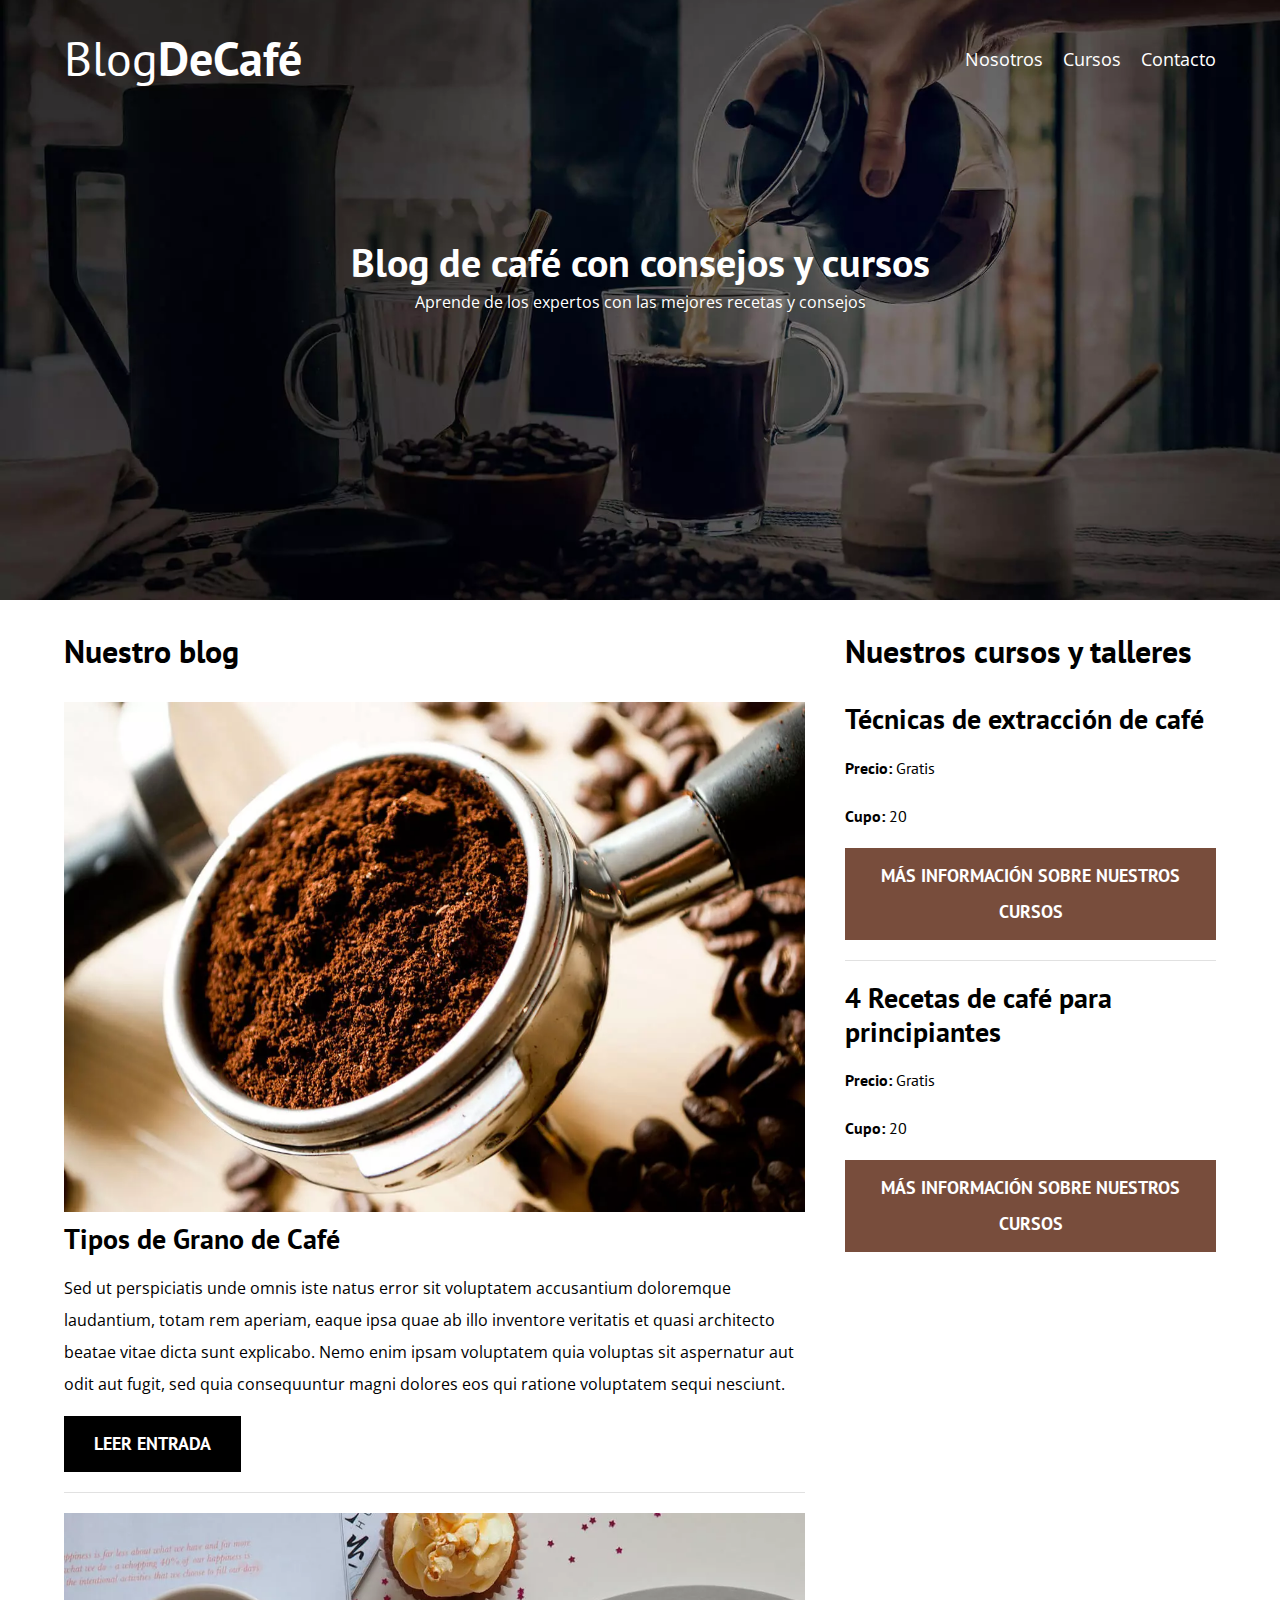
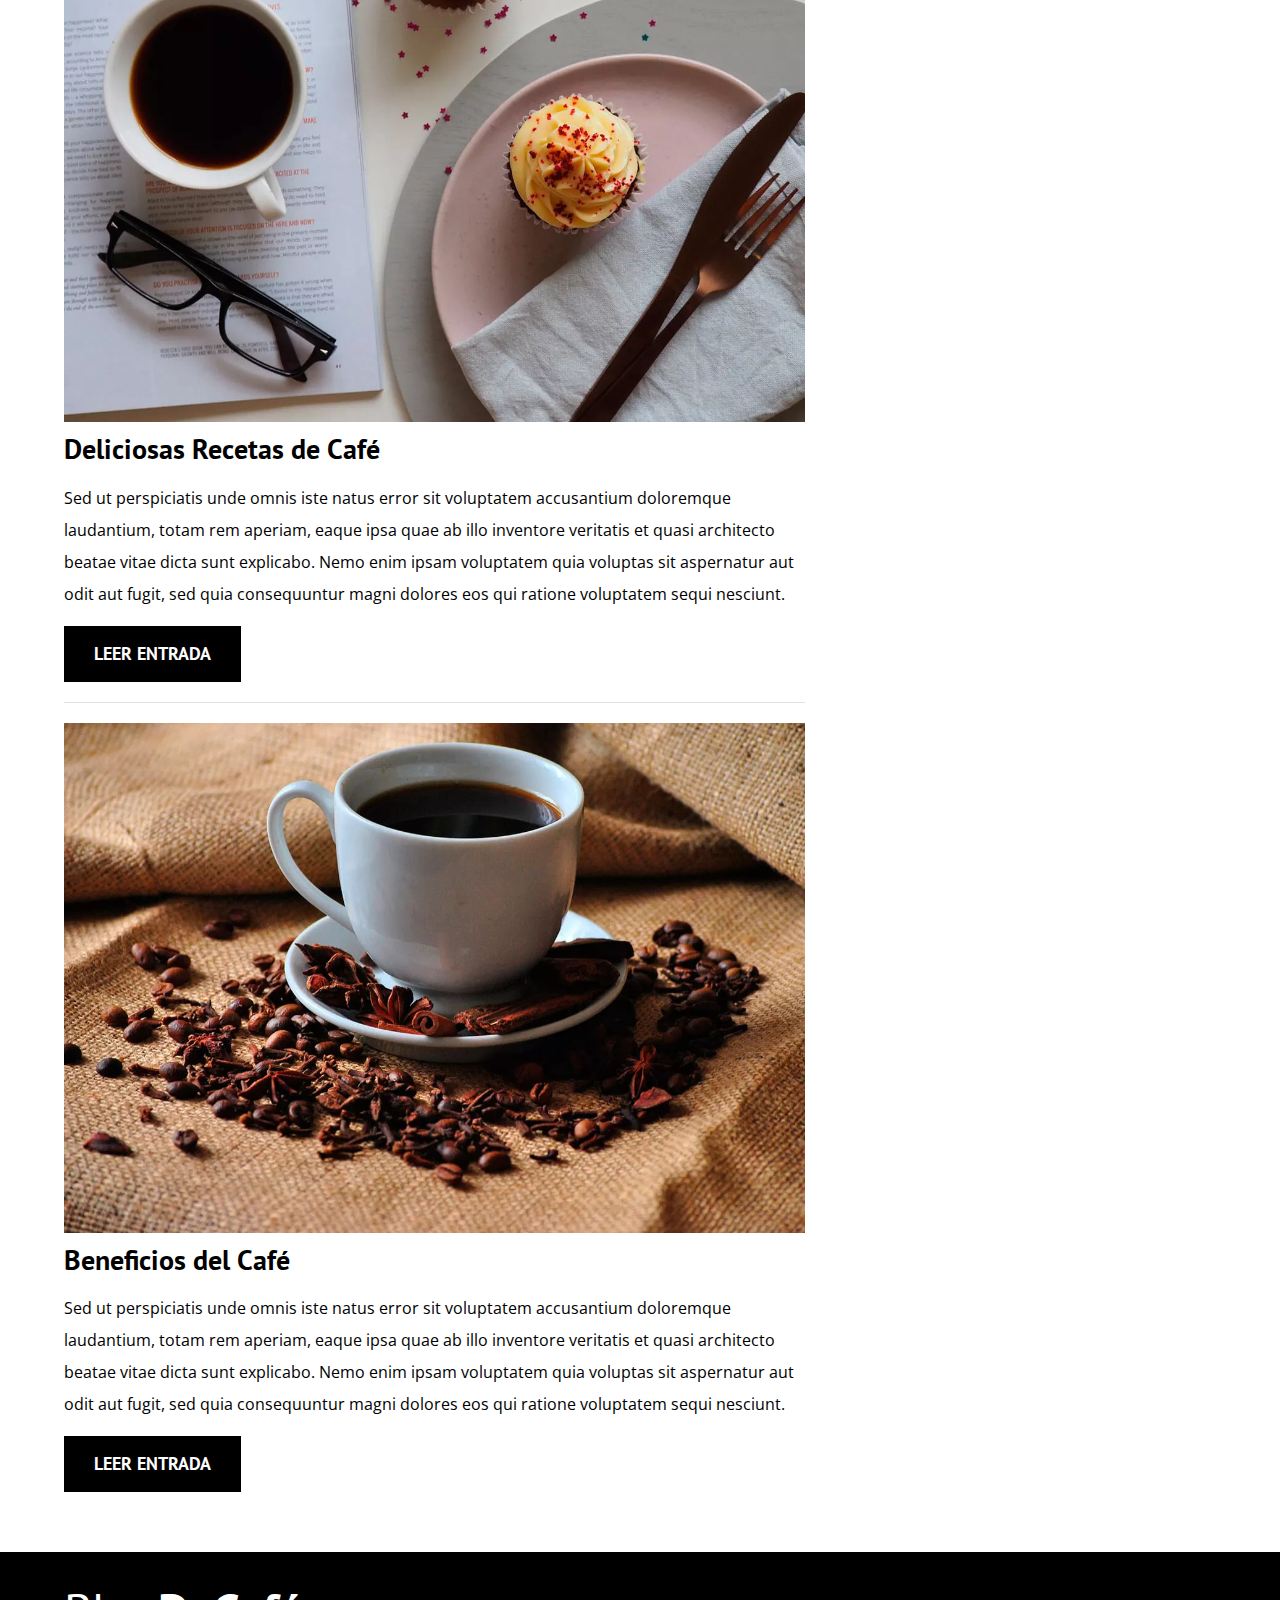
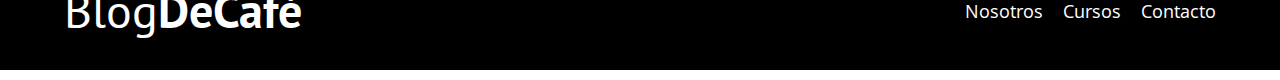
<file: index.html>
<!DOCTYPE html>
<html lang="en">
<head>
    <meta charset="UTF-8">
    <meta name="viewport" content="width=device-width, initial-scale=1.0">
    <title>BlogDeCafé</title>
    <meta name="description" content="Pagina web de blog de café sobre nuestros cursos">
    
    <link rel="preconnect" href="https://fonts.googleapis.com">
<link rel="preconnect" href="https://fonts.gstatic.com" crossorigin>
<link href="https://fonts.googleapis.com/css2?family=Open+Sans&family=PT+Sans:wght@400;700&display=swap" rel="stylesheet">

<!-- Prefetch -->
<link rel="prefetch" href="nosotros.html" as="document">

<!-- Preloads -->
<link rel="preload" href="css/normalize.css" as="style">
<link rel="stylesheet" href="/css/normalize.css">

<link rel="preload" href="https://fonts.googleapis.com/css2?family=Open+Sans&family=PT+Sans:wght@400;700&display=swap" crossorigin="crossorigin" as="font">

<link rel="preload" href="/css/style.css" as="style">
<link rel="stylesheet" href="/css/style.css">
</head>
<body>
    <header class="header">

        <div class="contenedor">
            <div class="barra">
                <a class="logo" href="index.html">
                    <h1 class="logo__nombre no-margin centrar-texto">Blog<span class="logo__bold">DeCafé</span></h1>
                </a>

                <nav class="navegacion">
                    <a href="nosotros.html" class="navegacion__enlace">Nosotros</a>
                    <a href="cursos.html" class="navegacion__enlace">Cursos</a>
                    <a href="contacto.html" class="navegacion__enlace">Contacto</a>
                </nav>
            </div>
        </div>

        <div class="header__texto">
            <h2 class="no-margin">Blog de café con consejos y cursos</h2>
            <p class="no-margin">Aprende de los expertos con las mejores recetas y consejos</class>
        </div>

    </header>

    <div class="contenedor contenido-principal">
        <main class="blog">
            <h3>Nuestro blog</h3>

            <article class="entrada">
                <div class="entrada__imagen">
                    <picture>
                        <source loading="lazy" srcset="img/blog1.webp" type="image/webp">
                        <img loading="lazy" src="img/blog1.jpg" alt="imagen blog">
                    </picture>
                </div>
                
                <div class="entrada__contenido">
                    <h4 class="no-margin">Tipos de Grano de Café</h4>
                    <p>Sed ut perspiciatis unde omnis iste natus error sit voluptatem accusantium doloremque laudantium, totam rem aperiam, eaque ipsa quae ab illo inventore veritatis et quasi architecto beatae vitae dicta sunt explicabo. Nemo enim ipsam voluptatem quia voluptas sit aspernatur aut odit aut fugit, sed quia consequuntur magni dolores eos qui ratione voluptatem sequi nesciunt.</p>
                    <a href="entrada.html" class="boton boton--primario">Leer entrada</a>
                </div>
            </article>

            <article class="entrada">
                <div class="entrada__imagen">
                    <picture>
                        <source loading="lazy" srcset="img/blog2.webp" type="image/webp">
                        <img loading="lazy" src="img/blog2.jpg" alt="imagen blog">
                    </picture>
                </div>
                
                <div class="entrada__contenido">
                    <h4 class="no-margin">Deliciosas Recetas de Café</h4>
                    <p>Sed ut perspiciatis unde omnis iste natus error sit voluptatem accusantium doloremque laudantium, totam rem aperiam, eaque ipsa quae ab illo inventore veritatis et quasi architecto beatae vitae dicta sunt explicabo. Nemo enim ipsam voluptatem quia voluptas sit aspernatur aut odit aut fugit, sed quia consequuntur magni dolores eos qui ratione voluptatem sequi nesciunt.</p>
                    <a href="entrada.html" class="boton boton--primario">Leer entrada</a>
                </div>
            </article>

            <article class="entrada">
                <div class="entrada__imagen">
                    <picture>
                        <source loading="lazy"  srcset="img/blog3.webp" type="image/webp">
                        <img loading="lazy" src="img/blog3.jpg" alt="imagen blog">
                    </picture>
                </div>
                
                <div class="entrada__contenido">
                    <h4 class="no-margin">Beneficios del Café</h4>
                    <p>Sed ut perspiciatis unde omnis iste natus error sit voluptatem accusantium doloremque laudantium, totam rem aperiam, eaque ipsa quae ab illo inventore veritatis et quasi architecto beatae vitae dicta sunt explicabo. Nemo enim ipsam voluptatem quia voluptas sit aspernatur aut odit aut fugit, sed quia consequuntur magni dolores eos qui ratione voluptatem sequi nesciunt.</p>
                    <a href="entrada.html" class="boton boton--primario">Leer entrada</a>
                </div>
            </article>

        </main>
        <aside class="sidebar">
            <h3>Nuestros cursos y talleres</h3>
            <ul class="cursos no-padding">
                <li class="widget-curso">
                    <h4 class="no-margin">Técnicas de extracción de café</h4>
                    <p class="widget-curso__label">Precio: <span class="widget-curso__info">Gratis</span></p>
                    <p class="widget-curso__label">Cupo: <span class="widget-curso__info">20</span></p>
                    <a href="taller.html" class="boton boton--secundario">Más información sobre nuestros cursos</a>
                </li>
                <li class="widget-curso">
                    <h4 class="no-margin">4 Recetas de café para principiantes</h4>
                    <p class="widget-curso__label">Precio: <span class="widget-curso__info">Gratis</span></p>
                    <p class="widget-curso__label">Cupo: <span class="widget-curso__info">20</span></p>
                    <a href="taller.html" class="boton boton--secundario">Más información sobre nuestros cursos</a>
                </li>
            </ul>
        </aside>
    </div>
    <footer class="footer">
        <div class="contenedor">
            <div class="barra">
                <a class="logo" href="index.html">
                    <h1 class="logo__nombre no-margin centrar-texto">Blog<span class="logo__bold">DeCafé</span></h1>
                </a>

                <nav class="navegacion">
                    <a href="nosotros.html" class="navegacion__enlace">Nosotros</a>
                    <a href="cursos.html" class="navegacion__enlace">Cursos</a>
                    <a href="contacto.html" class="navegacion__enlace">Contacto</a>
                </navcla>
            </div>
        </div>

    </footer>

    <script src="js/mordernizr.js"></script>
</body>
</html>
</file>
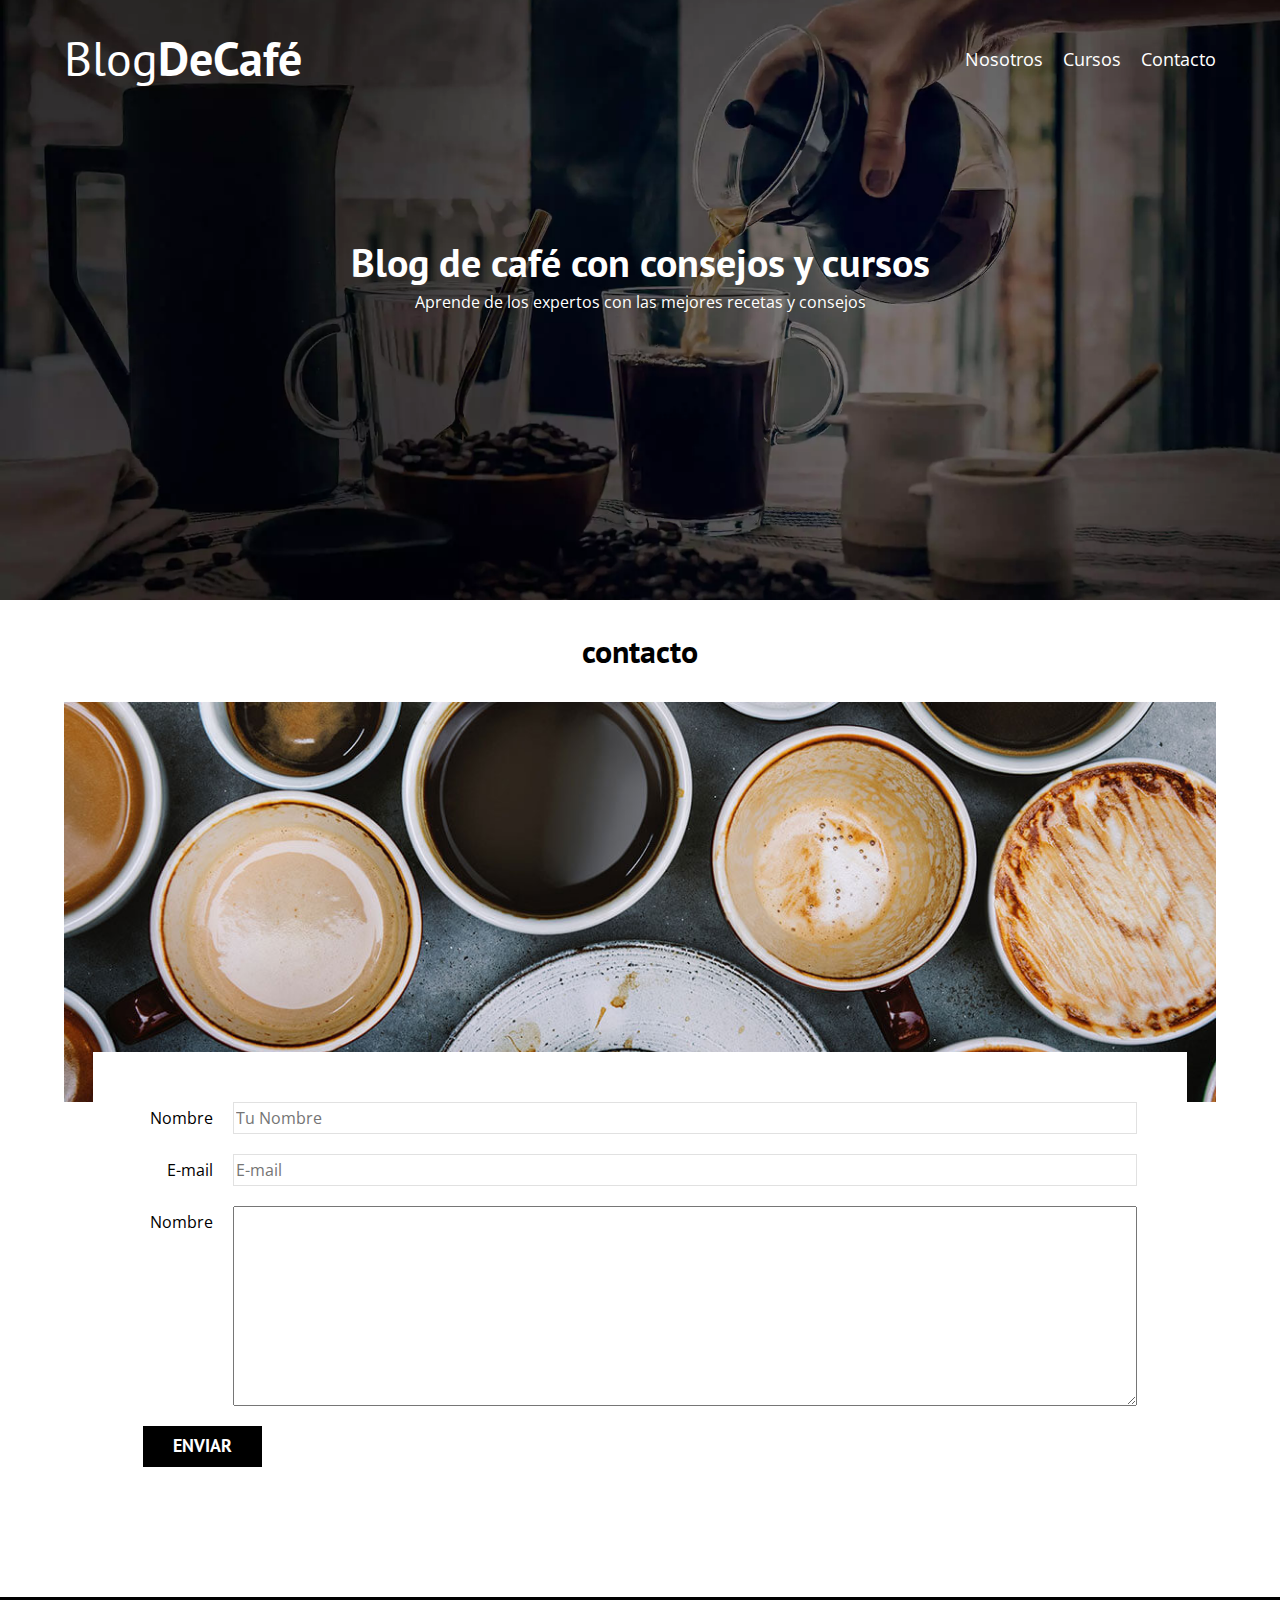
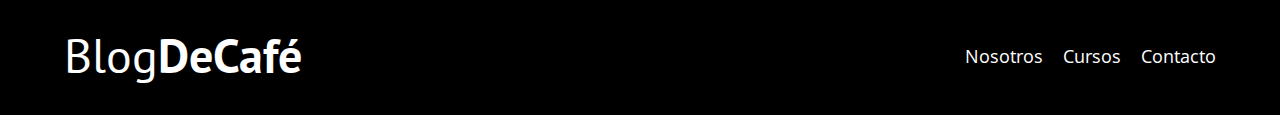
<file: contacto.html>
<!DOCTYPE html>
<html lang="en">
<head>
    <meta charset="UTF-8">
    <meta name="viewport" content="width=device-width, initial-scale=1.0">
    <title>BlogDeCafé</title>
    <link rel="stylesheet" href="/css/normalize.css">
    <link rel="preconnect" href="https://fonts.googleapis.com">
<link rel="preconnect" href="https://fonts.gstatic.com" crossorigin>
<link href="https://fonts.googleapis.com/css2?family=Open+Sans&family=PT+Sans:wght@400;700&display=swap" rel="stylesheet">
<link rel="stylesheet" href="/css/style.css">
</head>
<body>
    <header class="header">
        <div class="contenedor">
            <div class="barra">
                <a class="logo" href="index.html">
                    <h1 class="logo__nombre no-margin centrar-texto">Blog<span class="logo__bold">DeCafé</span></h1>
                </a>

                <nav class="navegacion">
                    <a href="nosotros.html" class="navegacion__enlace">Nosotros</a>
                    <a href="cursos.html" class="navegacion__enlace">Cursos</a>
                    <a href="contacto.html" class="navegacion__enlace">Contacto</a>
                </nav>
            </div>
        </div>

        <div class="header__texto">
            <h2 class="no-margin">Blog de café con consejos y cursos</h2>
            <p class="no-margin">Aprende de los expertos con las mejores recetas y consejos</class>
        </div>
    </header>

    <main class="contenedor">
        <h3 class="centrar-texto">contacto</h3>

            <div class="contacto-bg"></div>

            <form class="formulario">
                <div class="campo">
                    <label class="campo__label" for="nombre">Nombre</label>
                    <input class="campo__field" type="text" placeholder="Tu Nombre" id="nombre">
                </div>
                <div class="campo">
                    <label class="campo__label" for="email">E-mail</label>
                    <input class="campo__field" type="email" placeholder="E-mail" id="email">
                </div>
                <div class="campo">
                    <label class="campo__label" for="mensaje">Nombre</label>
                    <textarea class="campo__field--textarea" id="mensaje"></textarea>
                </div>

                <div class="campo">
                    <input type="submit" value="Enviar" class="boton boton--primario">
                </div>
            </form>
    </main>
    
    <footer class="footer">
        <div class="contenedor">
            <div class="barra">
                <a class="logo" href="index.html">
                    <h1 class="logo__nombre no-margin centrar-texto">Blog<span class="logo__bold">DeCafé</span></h1>
                </a>

                <nav class="navegacion">
                    <a href="nosotros.html" class="navegacion__enlace">Nosotros</a>
                    <a href="cursos.html" class="navegacion__enlace">Cursos</a>
                    <a href="contacto.html" class="navegacion__enlace">Contacto</a>
                </navcla>
            </div>
        </div>

    </footer>
    <script src="js/mordernizr.js"></script>
</body>
</html>
</file>
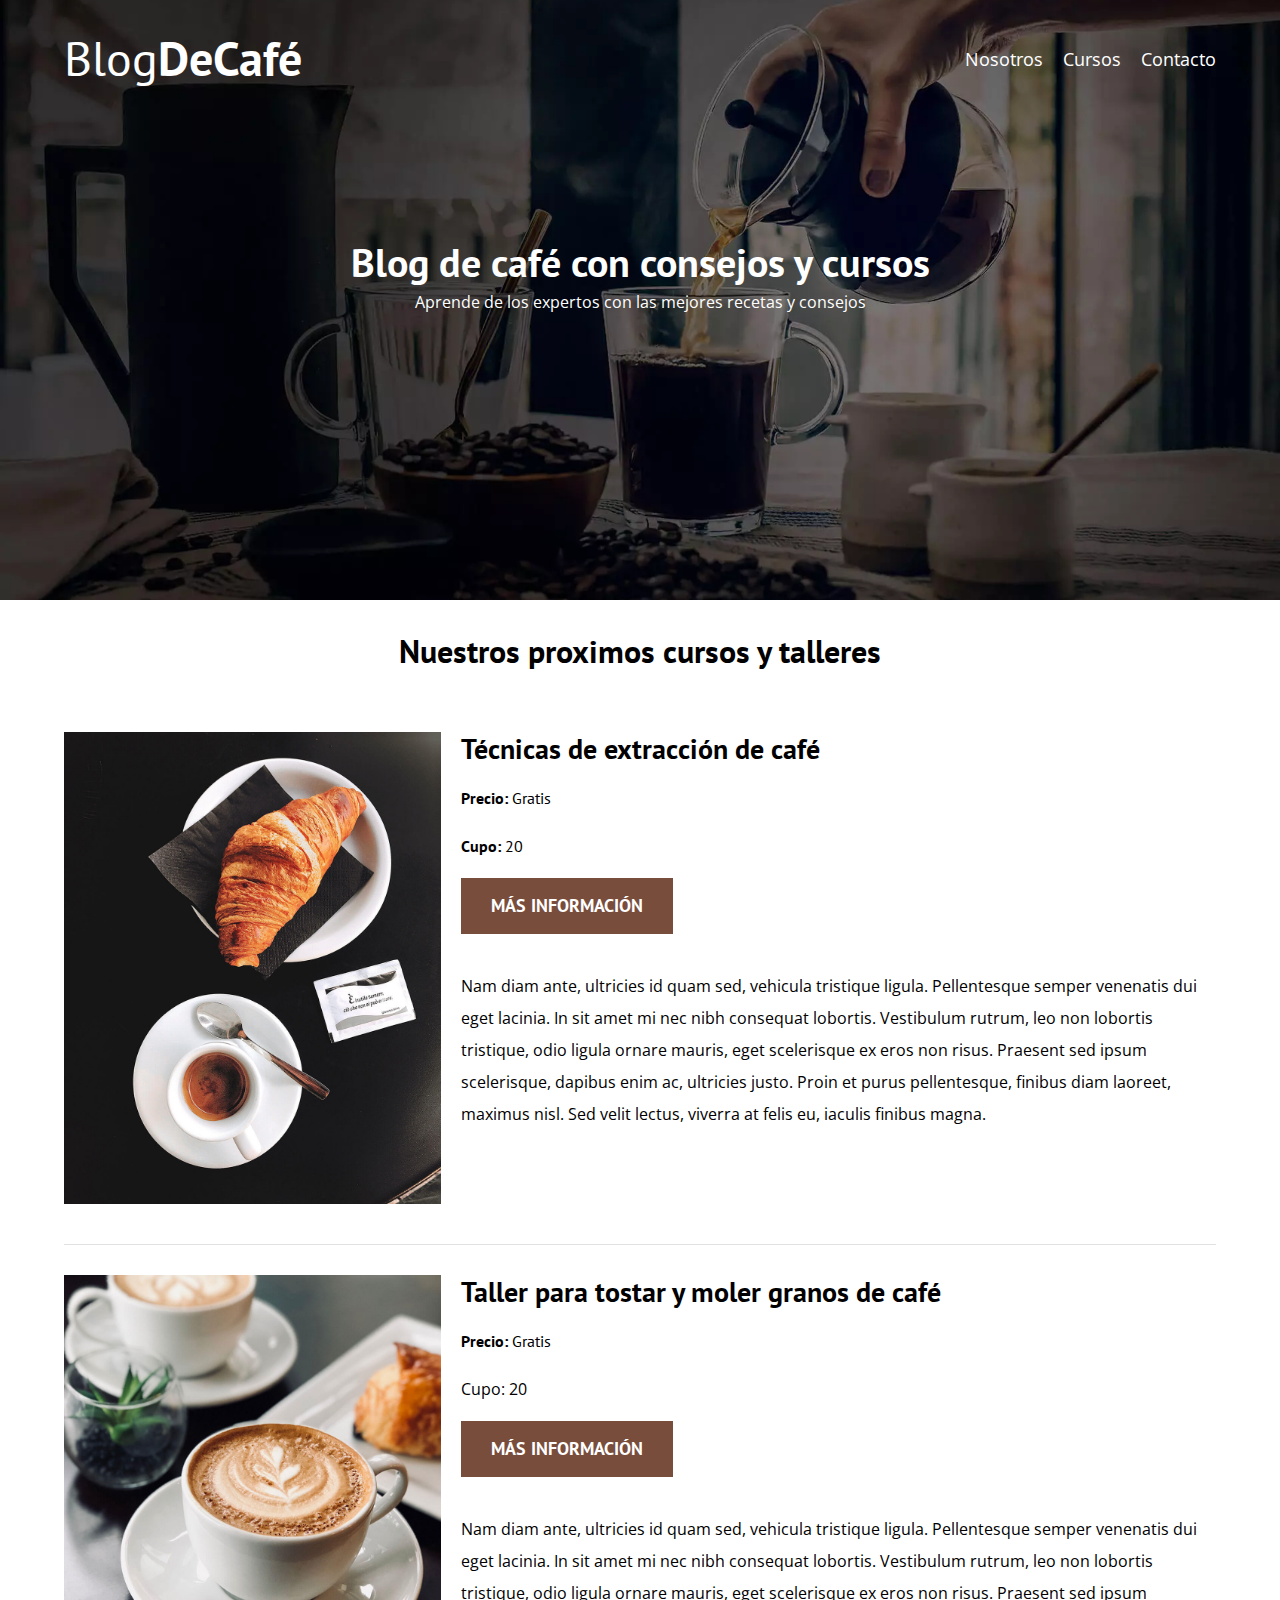
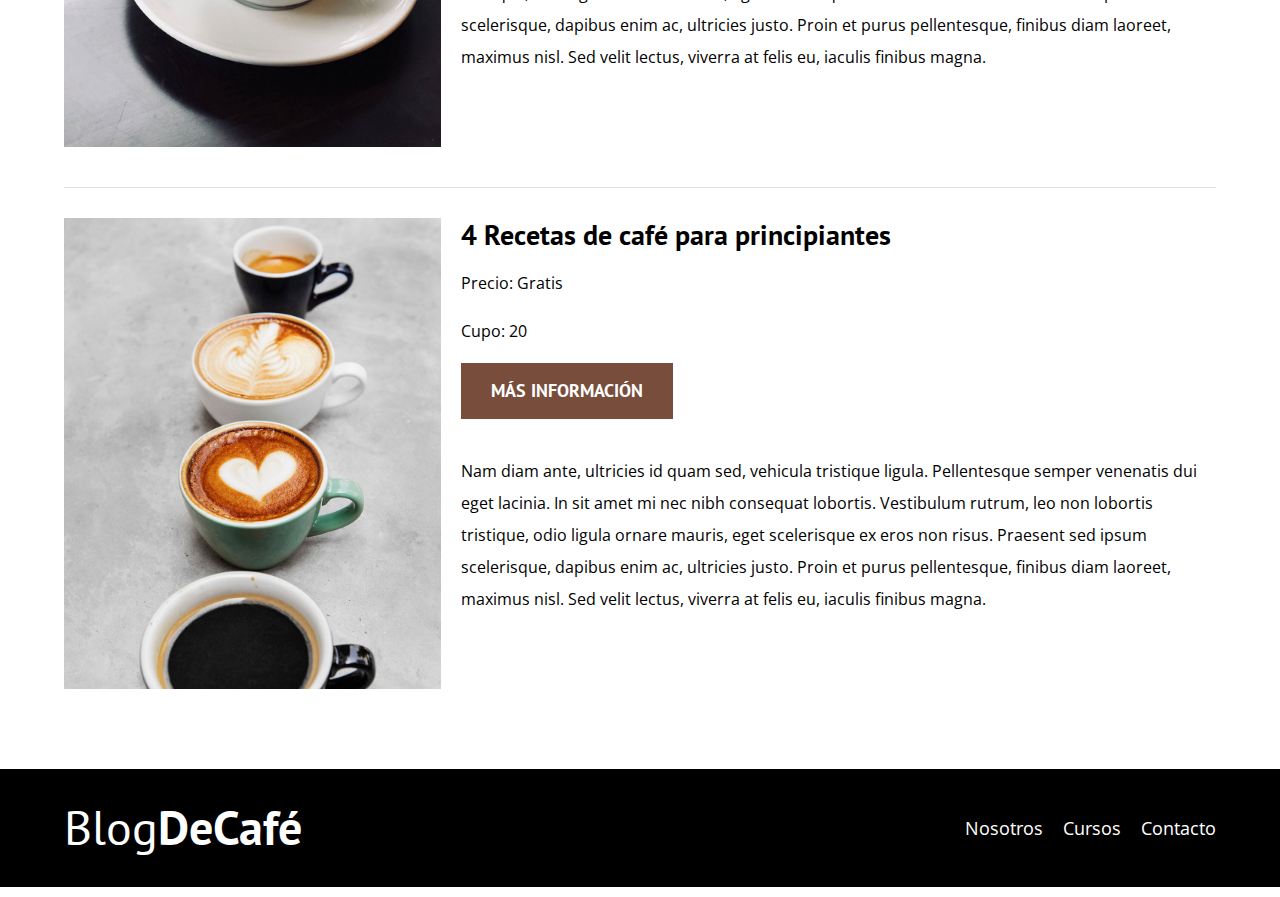
<file: cursos.html>
<!DOCTYPE html>
<html lang="en">
<head>
    <meta charset="UTF-8">
    <meta name="viewport" content="width=device-width, initial-scale=1.0">
    <title>BlogDeCafé</title>
    <link rel="stylesheet" href="/css/normalize.css">
    <link rel="preconnect" href="https://fonts.googleapis.com">
<link rel="preconnect" href="https://fonts.gstatic.com" crossorigin>
<link href="https://fonts.googleapis.com/css2?family=Open+Sans&family=PT+Sans:wght@400;700&display=swap" rel="stylesheet">
<link rel="stylesheet" href="/css/style.css">
</head>
<body>
    <header class="header">

        <div class="contenedor">
            <div class="barra">
                <a class="logo" href="index.html">
                    <h1 class="logo__nombre no-margin centrar-texto">Blog<span class="logo__bold">DeCafé</span></h1>
                </a>

                <nav class="navegacion">
                    <a href="nosotros.html" class="navegacion__enlace">Nosotros</a>
                    <a href="cursos.html" class="navegacion__enlace">Cursos</a>
                    <a href="contacto.html" class="navegacion__enlace">Contacto</a>
                </nav>
            </div>
        </div>

        <div class="header__texto">
            <h2 class="no-margin">Blog de café con consejos y cursos</h2>
            <p class="no-margin">Aprende de los expertos con las mejores recetas y consejos</class>
        </div>
    </header>

    <main class="contenedor">
        <h3 class="centrar-texto">Nuestros proximos cursos y talleres</h3>
        
        <div class="curso">
            <div class="curso__imagen">
                <img loading="lazy" src="img/curso1.jpg" alt="imagen del curso">
            </div>
            
            <div class="curso__información">
                <h4 class="no-margin">Técnicas de extracción de café</h4>
                <p class="curso__label">Precio: <span class="curso__info">Gratis</span></p>
                <p class="curso__label">Cupo: <span class="curso__info">20</span></p>
                <a href="taller.html" class="boton boton--secundario">Más información</a>
                <p>Nam diam ante, ultricies id quam sed, vehicula tristique ligula. Pellentesque semper venenatis dui eget lacinia. In sit amet mi nec nibh consequat lobortis. Vestibulum rutrum, leo non lobortis tristique, odio ligula ornare mauris, eget scelerisque ex eros non risus. Praesent sed ipsum scelerisque, dapibus enim ac, ultricies justo. Proin et purus pellentesque, finibus diam laoreet, maximus nisl. Sed velit lectus, viverra at felis eu, iaculis finibus magna.</p>
            </div> <!-- Cierra class curso__información-->
        </div> <!-- Cierra class curso -->
        
        <div class="curso">
            <div class="curso__imagen">
                <img loading="lazy" src="img/curso2.jpg" alt="imagen del curso">
            </div>
            
            <div class="curso__información">
                <h4 class="no-margin">Taller para tostar y moler granos de café</h4>
                <p class="curso__label">Precio: <span class="curso__info">Gratis</span></p>
                <p classcurso__label">Cupo: <span class="curso__info">20</span></p>
                <a href="taller.html" class="boton boton--secundario">Más información</a>
                <p>Nam diam ante, ultricies id quam sed, vehicula tristique ligula. Pellentesque semper venenatis dui eget lacinia. In sit amet mi nec nibh consequat lobortis. Vestibulum rutrum, leo non lobortis tristique, odio ligula ornare mauris, eget scelerisque ex eros non risus. Praesent sed ipsum scelerisque, dapibus enim ac, ultricies justo. Proin et purus pellentesque, finibus diam laoreet, maximus nisl. Sed velit lectus, viverra at felis eu, iaculis finibus magna.</p>
            </div> <!-- Cierra class curso__información-->
        </div> <!-- Cierra class curso -->
        
        <div class="curso">
            <div class="curso__imagen">
                <img loading="lazy" src="img/curso3.jpg" alt="imagen del curso">
            </div>
            
            <div class="curso__información">
                <h4 class="no-margin">4 Recetas de café para principiantes</h4>
                <p class=curso__label">Precio: <span class=curso__info">Gratis</span></p>
                <p class=curso__label">Cupo: <span class=curso__info">20</span></p>
                <a href="taller.html" class="boton boton--secundario">Más información</a>
                <p>Nam diam ante, ultricies id quam sed, vehicula tristique ligula. Pellentesque semper venenatis dui eget lacinia. In sit amet mi nec nibh consequat lobortis. Vestibulum rutrum, leo non lobortis tristique, odio ligula ornare mauris, eget scelerisque ex eros non risus. Praesent sed ipsum scelerisque, dapibus enim ac, ultricies justo. Proin et purus pellentesque, finibus diam laoreet, maximus nisl. Sed velit lectus, viverra at felis eu, iaculis finibus magna.</p>
            </div> <!-- Cierra class curso__información-->
        </div> <!-- Cierra class curso -->

    </main>
    
    <footer class="footer">
        <div class="contenedor">
            <div class="barra">
                <a class="logo" href="index.html">
                    <h1 class="logo__nombre no-margin centrar-texto">Blog<span class="logo__bold">DeCafé</span></h1>
                </a>

                <nav class="navegacion">
                    <a href="nosotros.html" class="navegacion__enlace">Nosotros</a>
                    <a href="cursos.html" class="navegacion__enlace">Cursos</a>
                    <a href="contacto.html" class="navegacion__enlace">Contacto</a>
                </navcla>
            </div>
        </div>

    </footer>
    <script src="js/mordernizr.js"></script>
</body>
</html>
</file>
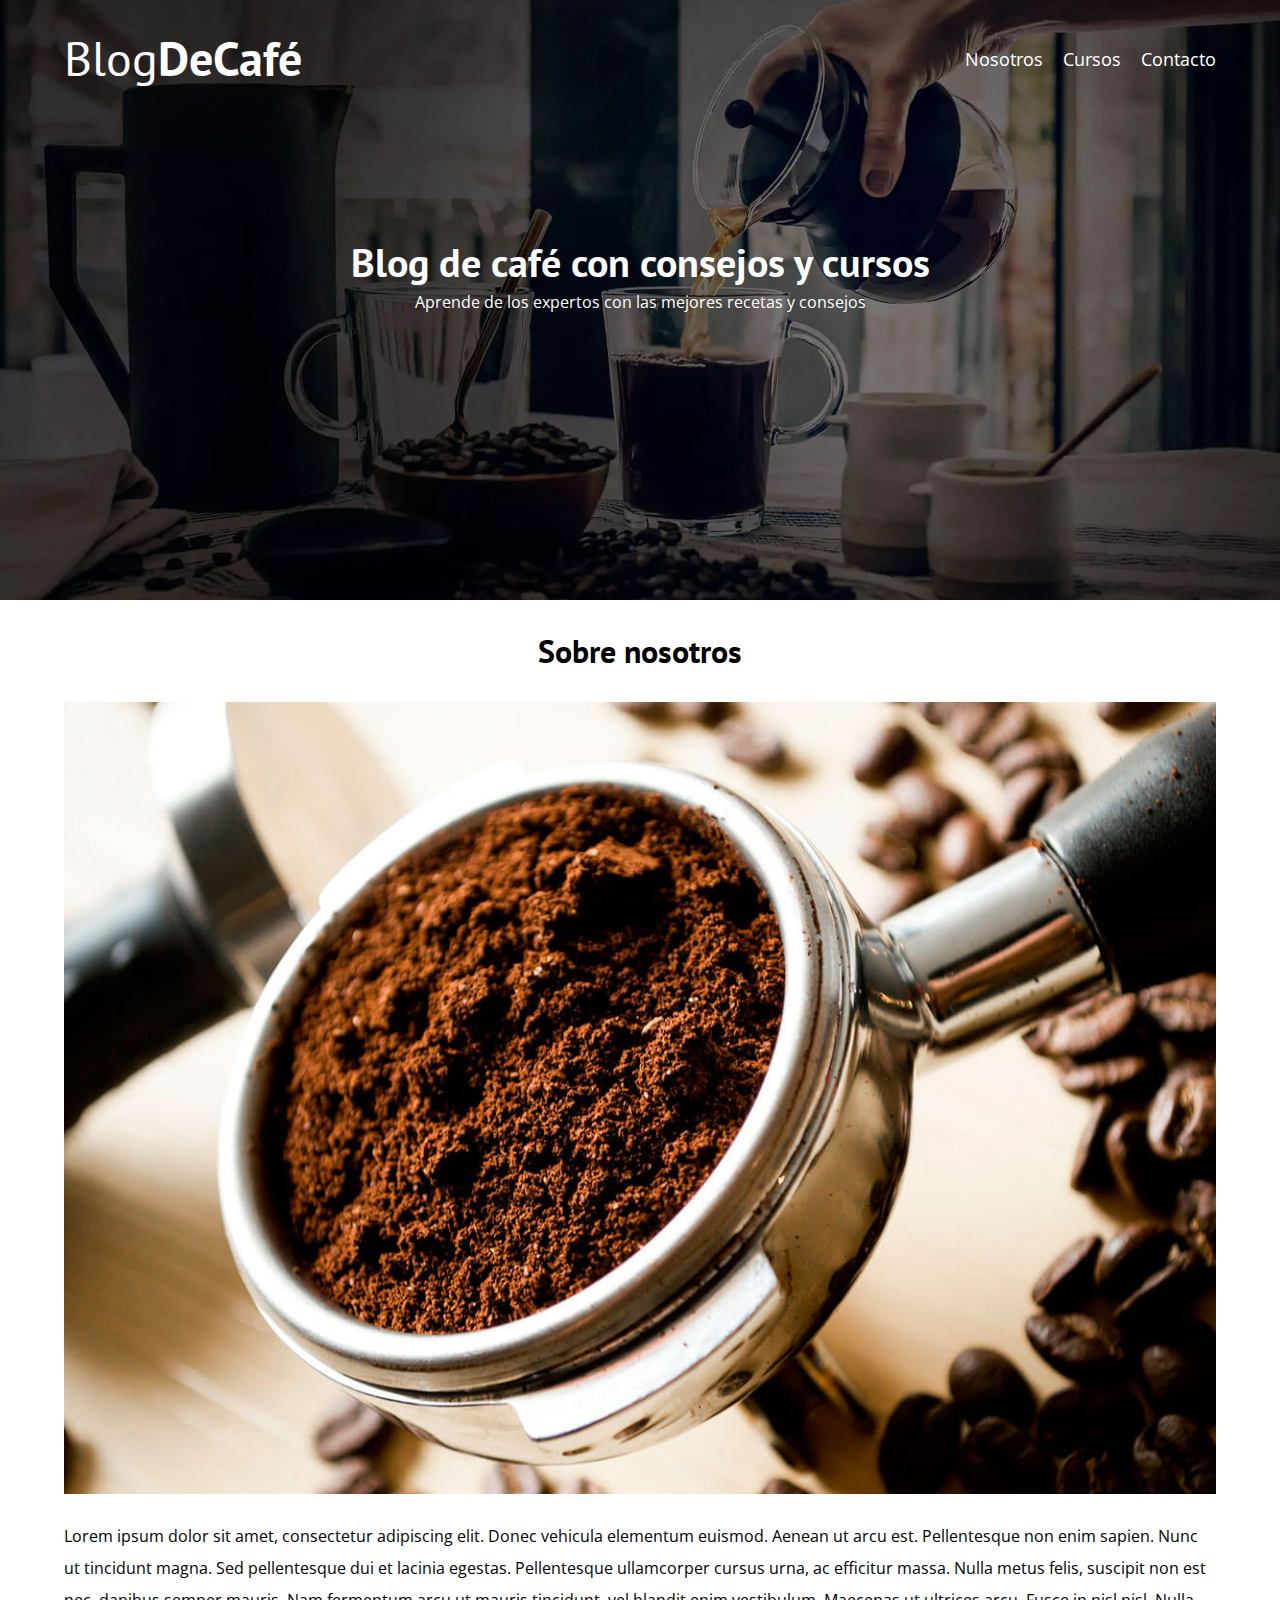
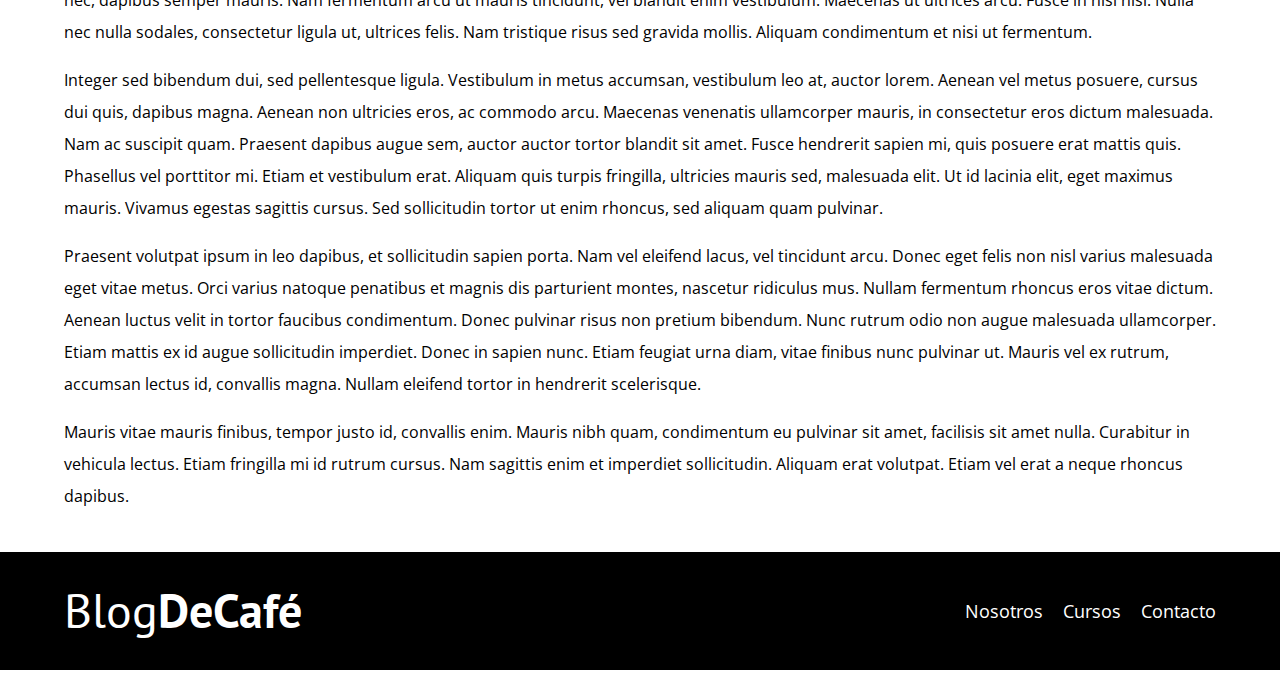
<file: entrada.html>
<!DOCTYPE html>
<html lang="en">
<head>
    <meta charset="UTF-8">
    <meta name="viewport" content="width=device-width, initial-scale=1.0">
    <title>BlogDeCafé</title>
    <link rel="stylesheet" href="/css/normalize.css">
    <link rel="preconnect" href="https://fonts.googleapis.com">
<link rel="preconnect" href="https://fonts.gstatic.com" crossorigin>
<link href="https://fonts.googleapis.com/css2?family=Open+Sans&family=PT+Sans:wght@400;700&display=swap" rel="stylesheet">
<link rel="stylesheet" href="/css/style.css">
</head>
<body>
    <header class="header">

        <div class="contenedor">
            <div class="barra">
                <a class="logo" href="index.html">
                    <h1 class="logo__nombre no-margin centrar-texto">Blog<span class="logo__bold">DeCafé</span></h1>
                </a>

                <nav class="navegacion">
                    <a href="nosotros.html" class="navegacion__enlace">Nosotros</a>
                    <a href="cursos.html" class="navegacion__enlace">Cursos</a>
                    <a href="contacto.html" class="navegacion__enlace">Contacto</a>
                </nav>
            </div>
        </div>

        <div class="header__texto">
            <h2 class="no-margin">Blog de café con consejos y cursos</h2>
            <p class="no-margin">Aprende de los expertos con las mejores recetas y consejos</class>
        </div>
    </header>

    <main class="contenedor">
        <h3 class="centrar-texto">Sobre nosotros</h3>

        <img src="img/blog1.jpg" alt="imagen de blog">
        <p>Lorem ipsum dolor sit amet, consectetur adipiscing elit. Donec vehicula elementum euismod. Aenean ut arcu est. Pellentesque non enim sapien. Nunc ut tincidunt magna. Sed pellentesque dui et lacinia egestas. Pellentesque ullamcorper cursus urna, ac efficitur massa. Nulla metus felis, suscipit non est nec, dapibus semper mauris. Nam fermentum arcu ut mauris tincidunt, vel blandit enim vestibulum. Maecenas ut ultrices arcu. Fusce in nisl nisl. Nulla nec nulla sodales, consectetur ligula ut, ultrices felis. Nam tristique risus sed gravida mollis. Aliquam condimentum et nisi ut fermentum.</p>

        <p>Integer sed bibendum dui, sed pellentesque ligula. Vestibulum in metus accumsan, vestibulum leo at, auctor lorem. Aenean vel metus posuere, cursus dui quis, dapibus magna. Aenean non ultricies eros, ac commodo arcu. Maecenas venenatis ullamcorper mauris, in consectetur eros dictum malesuada. Nam ac suscipit quam. Praesent dapibus augue sem, auctor auctor tortor blandit sit amet. Fusce hendrerit sapien mi, quis posuere erat mattis quis. Phasellus vel porttitor mi. Etiam et vestibulum erat. Aliquam quis turpis fringilla, ultricies mauris sed, malesuada elit. Ut id lacinia elit, eget maximus mauris. Vivamus egestas sagittis cursus. Sed sollicitudin tortor ut enim rhoncus, sed aliquam quam pulvinar.</p>
            
        <p>Praesent volutpat ipsum in leo dapibus, et sollicitudin sapien porta. Nam vel eleifend lacus, vel tincidunt arcu. Donec eget felis non nisl varius malesuada eget vitae metus. Orci varius natoque penatibus et magnis dis parturient montes, nascetur ridiculus mus. Nullam fermentum rhoncus eros vitae dictum. Aenean luctus velit in tortor faucibus condimentum. Donec pulvinar risus non pretium bibendum. Nunc rutrum odio non augue malesuada ullamcorper. Etiam mattis ex id augue sollicitudin imperdiet. Donec in sapien nunc. Etiam feugiat urna diam, vitae finibus nunc pulvinar ut. Mauris vel ex rutrum, accumsan lectus id, convallis magna. Nullam eleifend tortor in hendrerit scelerisque.</p>
            
        <p> Mauris vitae mauris finibus, tempor justo id, convallis enim. Mauris nibh quam, condimentum eu pulvinar sit amet, facilisis sit amet nulla. Curabitur in vehicula lectus. Etiam fringilla mi id rutrum cursus. Nam sagittis enim et imperdiet sollicitudin. Aliquam erat volutpat. Etiam vel erat a neque rhoncus dapibus.</p>
    </main>
    
    <footer class="footer">
        <div class="contenedor">
            <div class="barra">
                <a class="logo" href="index.html">
                    <h1 class="logo__nombre no-margin centrar-texto">Blog<span class="logo__bold">DeCafé</span></h1>
                </a>

                <nav class="navegacion">
                    <a href="nosotros.html" class="navegacion__enlace">Nosotros</a>
                    <a href="cursos.html" class="navegacion__enlace">Cursos</a>
                    <a href="contacto.html" class="navegacion__enlace">Contacto</a>
                </navcla>
            </div>
        </div>

    </footer>
    <script src="js/mordernizr.js"></script>
</body>
</html>
</file>
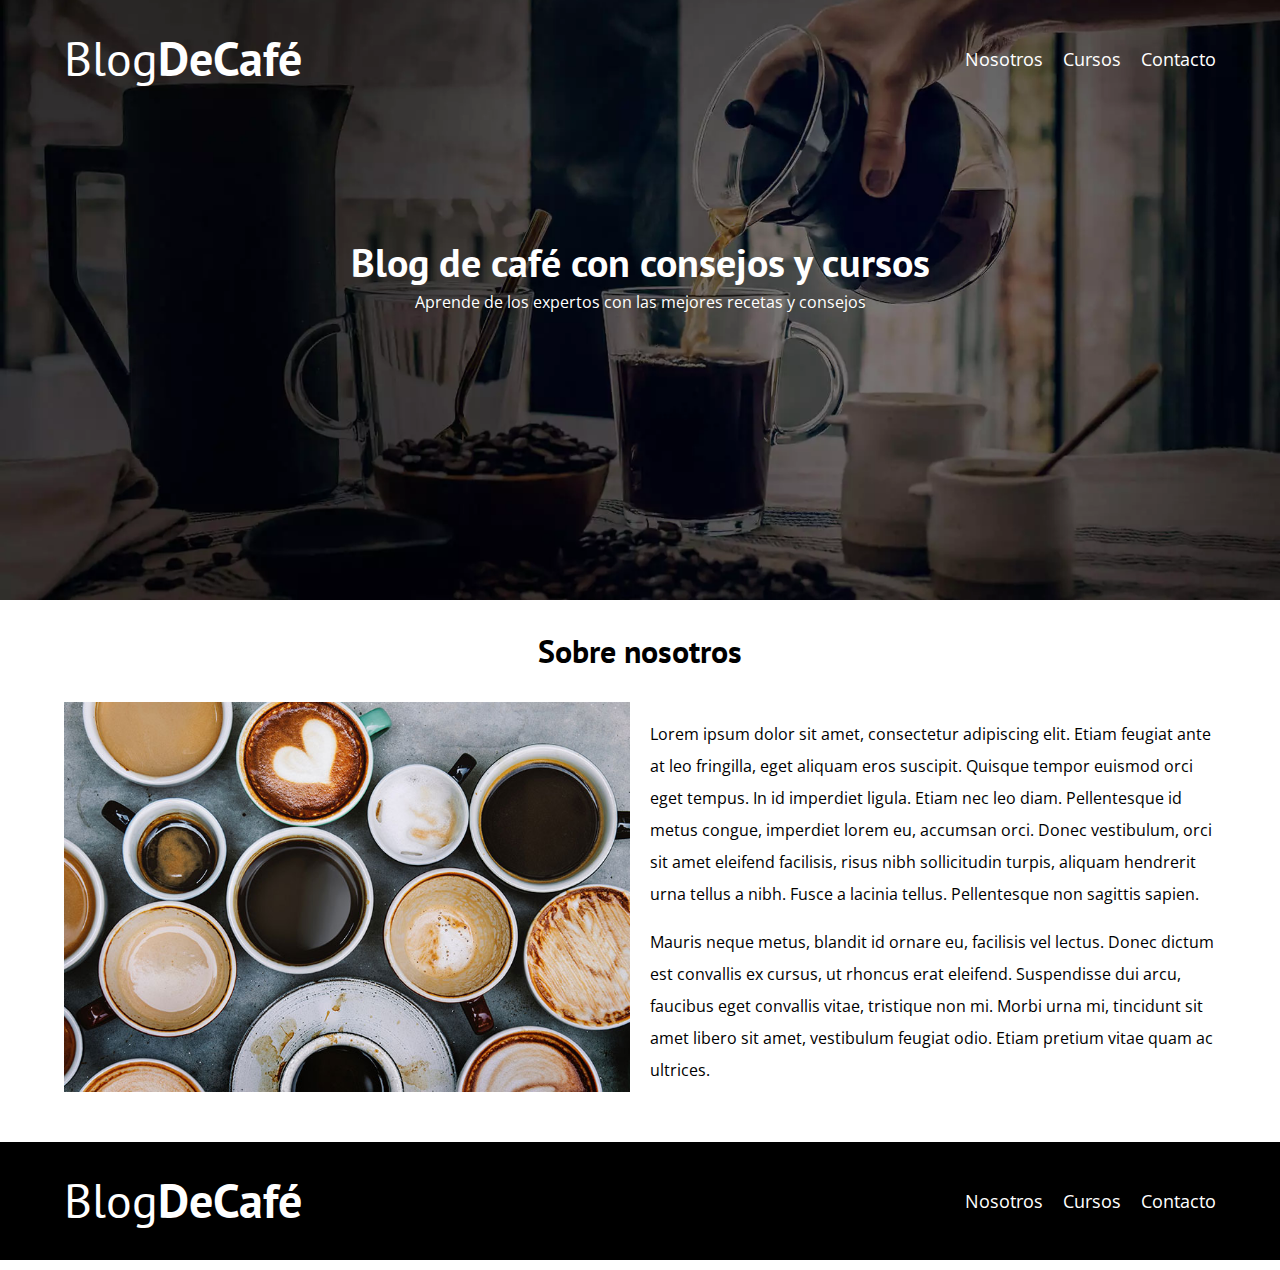
<file: nosotros.html>
<!DOCTYPE html>
<html lang="en">
<head>
    <meta charset="UTF-8">
    <meta name="viewport" content="width=device-width, initial-scale=1.0">
    <title>BlogDeCafé</title>
    <link rel="stylesheet" href="/css/normalize.css">
    <link rel="preconnect" href="https://fonts.googleapis.com">
<link rel="preconnect" href="https://fonts.gstatic.com" crossorigin>
<link href="https://fonts.googleapis.com/css2?family=Open+Sans&family=PT+Sans:wght@400;700&display=swap" rel="stylesheet">
<link rel="stylesheet" href="/css/style.css">
</head>
<body>
    <header class="header">

        <div class="contenedor">
            <div class="barra">
                <a class="logo" href="index.html">
                    <h1 class="logo__nombre no-margin centrar-texto">Blog<span class="logo__bold">DeCafé</span></h1>
                </a>

                <nav class="navegacion">
                    <a href="nosotros.html" class="navegacion__enlace">Nosotros</a>
                    <a href="cursos.html" class="navegacion__enlace">Cursos</a>
                    <a href="contacto.html" class="navegacion__enlace">Contacto</a>
                </nav>
            </div>
        </div>

        <div class="header__texto">
            <h2 class="no-margin">Blog de café con consejos y cursos</h2>
            <p class="no-margin">Aprende de los expertos con las mejores recetas y consejos</class>
        </div>
    </header>

    <main class="contenedor">
        <h3 class="centrar-texto">Sobre nosotros</h3>
        <div class="sobre-nosotros">
            <div class="sobre-nosotros_imagen">
                <img src="img/nosotros.jpg" alt="imagen nosotros">
            </div>
            <div class="sobre-nosotros_texto">
                <p>Lorem ipsum dolor sit amet, consectetur adipiscing elit. Etiam feugiat ante at leo fringilla, eget aliquam eros suscipit. Quisque tempor euismod orci eget tempus. In id imperdiet ligula. Etiam nec leo diam. Pellentesque id metus congue, imperdiet lorem eu, accumsan orci. Donec vestibulum, orci sit amet eleifend facilisis, risus nibh sollicitudin turpis, aliquam hendrerit urna tellus a nibh. Fusce a lacinia tellus. Pellentesque non sagittis sapien.</p>

                <p>Mauris neque metus, blandit id ornare eu, facilisis vel lectus. Donec dictum est convallis ex cursus, ut rhoncus erat eleifend. Suspendisse dui arcu, faucibus eget convallis vitae, tristique non mi. Morbi urna mi, tincidunt sit amet libero sit amet, vestibulum feugiat odio. Etiam pretium vitae quam ac ultrices.</p>

            </div>
        </div>

    </main>
    
    <footer class="footer">
        <div class="contenedor">
            <div class="barra">
                <a class="logo" href="index.html">
                    <h1 class="logo__nombre no-margin centrar-texto">Blog<span class="logo__bold">DeCafé</span></h1>
                </a>

                <nav class="navegacion">
                    <a href="nosotros.html" class="navegacion__enlace">Nosotros</a>
                    <a href="cursos.html" class="navegacion__enlace">Cursos</a>
                    <a href="contacto.html" class="navegacion__enlace">Contacto</a>
                </navcla>
            </div>
        </div>

    </footer>
    <script src="js/mordernizr.js"></script>
</body>
</html>
</file>
<file: css/style.css>
:root {
    --fuenteHeading: 'PT Sans', sans-serif;
    --fuenteParrafos: 'Open Sans', sans-serif;

    --primario: #784D3C;
    --blanco: #fff;
    --gris: #e1e1e1;
    --negro: #000;
}
html {
    box-sizing: border-box;
    font-size: 62.5%;
}
*, *:before, *:after {
    box-sizing: inherit;
}
body {
    font-family: var(--fuenteParrafos);
    font-size: 1.6rem;
    line-height: 2;
}

/** Gobales **/
.contenedor {
    /* max-width: 120rem;
    width: 90%; */
    width: min(90%, 120rem); /* Este es igual que el de arriba, agarra el valor minimo y lo aplica */
    margin: 0 auto;
}
a {
    text-decoration: none;
}
h1, h2, h3, h4 {
    font-family: var(--fuenteHeading);
    line-height: 1.2;
}
h1 {
    font-size: 4.8rem;
}
h2 {
    font-size: 4rem;
}
h3 {
    font-size: 3.2rem;
}
h4 {
    font-size: 2.8rem;
}
img {
    max-width: 100%;
}

/** Utilidades **/
.no-margin {
    margin: 0;
}
.no-padding {
    padding: 0;
}
.centrar-texto {
    text-align: center;
}

/* Header */
.webp .header {
    background-image: url(../img/banner.webp);
}
.no-webp .header {
    background-image: url(../img/banner.jpg);
}
.header {
    height: 60rem;
    background-size: cover;
    background-repeat: no-repeat;
    background-position: center center;
}
.header__texto {
    text-align: center;
    color: var(--blanco);
    margin-top: 5rem;
}

@media (min-width: 768px) {
    .header__texto {
        margin-top: 15rem;
    }
}
.barra {
    padding-top: 3rem;
}
.barra {
    display: flex;
    justify-content: space-between;
    align-items: center;
}

.logo {
    color: var(--blanco);
}
.logo__nombre {
    font-weight: 400;
}
.logo__bold {
    font-weight: 700;
}

@media (min-width: 768px) {
    .navegacion {
        display: flex;
        flex-direction: row;
        gap: 2rem;
    }    
}
.navegacion__enlace {
    display: block;
    text-align: center;
    font-size: 1.8rem;
    color: var(--blanco);
}

@media (min-width: 768px) {
    .contenido-principal {
        display: grid;
        grid-template-columns: 2fr 1fr;
        column-gap: 4rem;
    }
}

.entrada {
    border-bottom: 1px solid var(--gris);
    margin-bottom: 2rem;
}
.entrada:last-of-type {
    border: none;
    margin-bottom: 0;
}

.boton {
    display: block;
    font-family: var(--fuenteHeading);
    color: var(--blanco);
    text-align: center;
    padding: 1rem 3rem;
    font-size: 1.8rem;
    text-transform: uppercase;
    font-weight: 700;
    margin-bottom: 2rem;
    border: none;
}
@media (min-width: 768px) {
    .boton {
        display: inline-block;
    }
}
.boton:hover {
    cursor: pointer;
}
.boton--primario {
    background-color: var(--negro);
}
.boton--secundario {
    background-color: var(--primario);
}

.cursos {
    list-style: none;
}

.widget-curso {
    border-bottom: 1px solid var(--gris);
    margin-bottom: 2rem;
}
.widget-curso:last-of-type {
    border: none;
    margin-bottom: 0;
}
.widget-curso__label, 
.curso__label{
    font-family: var(--fuenteHeading);
    font-weight: bold;
}
.widget-curso__info, 
.curso__info {
    font-weight: normal;
}

.footer {
    background-color: var(--negro);
    padding-bottom: 3rem;
    margin-top: 4rem;
}
@media (min-width: 768px) {
    .footer {
        margin-bottom: 1rem;
    }
}

/* Sobre Nosotros */
@media (min-width: 768px) {
    .sobre-nosotros {
        display: grid;
        grid-template-columns: repeat(2, 1fr);
        column-gap: 2rem;
    }
}

/* Cursos */
.curso {
    padding: 3rem 0;
    border-bottom: 1px solid var(--gris);
}
.curso:last-of-type {
    border-bottom: none;
}
@media (min-width: 768px) {
    .curso{
        display: grid;
        grid-template-columns: 1fr 2fr;
        column-gap: 2rem;
    }
}

/* Contacto */
.contacto-bg {
    background-image: url(../img/contacto.jpg);
    height: 40rem;
    background-size: cover;
    background-repeat: no-repeat;
}

.formulario {
    background-color: var(--blanco);
    margin: -5rem auto 0 auto;
    width: 95%;
    padding: 5rem;
}

.campo{
    display: flex;
    margin-bottom: 2rem;

}
.campo__label {
    flex: 0 0 9rem; /* 0 crecimiento, 0 decrecimiento, 9rem de tamaño */
    text-align: right;
    padding-right: 2rem;
}
.campo__field {
    flex: 1; /* con este uno toma el espacio que deja el label */
    border: 1px solid var(--gris);
}
.campo__field--textarea {
    flex: 1;
    min-height: 20rem;
}
</file>
